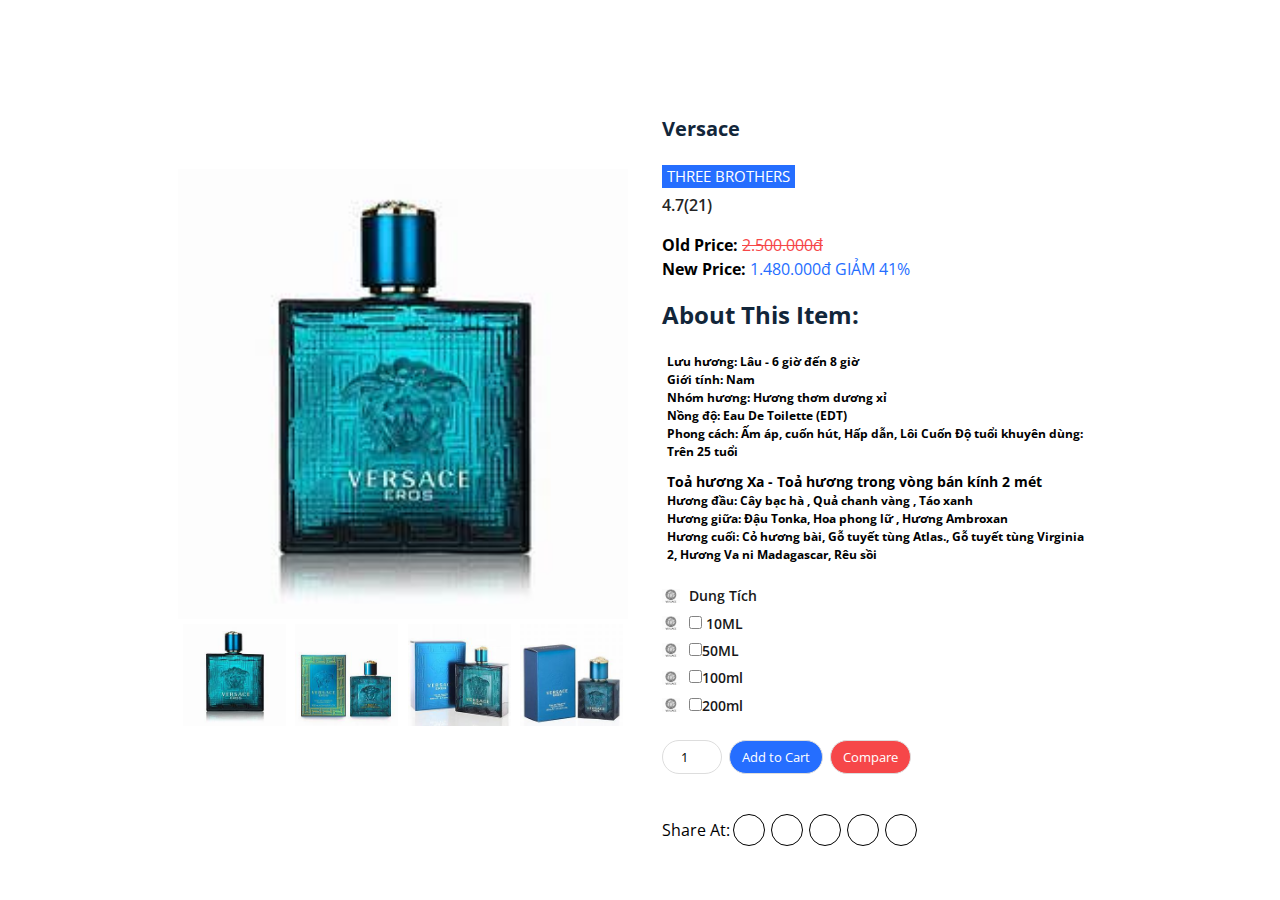
<file: web.html>
<!DOCTYPE html>
<html>
  <head>
    <meta charset="utf-8">
    <meta http-equiv="X-UA-Compatible" content="IE=edge">
    <title>Product Card/Page</title>
    <meta name="viewport" content="width=device-width, initial-scale=1">
    <link rel="stylesheet" href="web.css">
    <link rel="stylesheet" href="https://cdnjs.cloudflare.com/ajax/libs/font-awesome/5.15.1/css/all.min.css" integrity="sha512-+4zCK9k+qNFUR5X+cKL9EIR+ZOhtIloNl9GIKS57V1MyNsYpYcUrUeQc9vNfzsWfV28IaLL3i96P9sdNyeRssA==" crossorigin="anonymous" />
    
</head>
  <body>
    <div class = "card-wrapper">
      <div class = "card">
        <!-- Thẻ Anh -->
        <div class = "product-imgs">
          <div class = "img-display">
            <div class = "img-showcase">
              <img src = "./img/versace-eros-for-men1.jpg" alt = "shoe image">
              <img src = "./img/versace-eros-for-men2.jpg" alt = "shoe image">
              <img src = "./img/versace-eros-for-men3.jpg" alt = "shoe image">
              <img src = "./img/versace-eros-for-men4.jpg" alt = "shoe image">
            </div>
          </div>
          <div class = "img-select">
            <div class = "img-item">
              <a href = "#" data-id = "1">
                <img src = "./img/versace-eros-for-men1.jpg" alt = "shoe image">
              </a>
            </div>
            <div class = "img-item">
              <a href = "#" data-id = "2">
                <img src = "./img/versace-eros-for-men2.jpg" alt = "shoe image">
              </a>
            </div>
            <div class = "img-item">
              <a href = "#" data-id = "3">
                <img src = "./img/versace-eros-for-men3.jpg" alt = "shoe image">
              </a>
            </div>
            <div class = "img-item">
              <a href = "#" data-id = "4">
                <img src = "./img/versace-eros-for-men4.jpg" alt = "shoe image">
              </a>
            </div>
          </div>
        </div>
        <!-- card right -->
        <div class = "product-content">
          <h2 class = "product-title">versace </h2>
          <a href = "#" class = "product-link">THREE BROTHERS</a>
          <div class = "product-rating">
            <i class = "fas fa-star"></i>
            <i class = "fas fa-star"></i>
            <i class = "fas fa-star"></i>
            <i class = "fas fa-star"></i>
            <i class = "fas fa-star-half-alt"></i>
            <span>4.7(21)</span>
          </div>

          <div class = "product-price">
            <p class = "last-price">Old Price: <span>2.500.000đ</span></p>
            <p class = "new-price">New Price: <span>1.480.000đ  GIẢM 41%</span></p>
          </div>

          <div class = "product-detail">
            <h2>about this item: </h2>
            <p><b>Lưu hương: Lâu - 6 giờ đến 8 giờ
              <br>
              Giới tính: Nam
              <br>
              Nhóm hương: Hương thơm dương xỉ
              <br>
              Nồng độ: Eau De Toilette (EDT)
              <br>
              Phong cách: Ấm áp, cuốn hút, Hấp dẫn, Lôi Cuốn
              Độ tuổi khuyên dùng: Trên 25 tuổi</p>

            <p><big>Toả hương Xa - Toả hương trong vòng bán kính 2 mét</big> 
              <br>
              Hương đầu: Cây bạc hà , Quả chanh vàng , Táo xanh
              <br>
              Hương giữa: Đậu Tonka,  Hoa phong lữ , Hương Ambroxan
              <br>
              Hương cuối: Cỏ hương bài, Gỗ tuyết tùng Atlas., Gỗ tuyết tùng Virginia 2, Hương Va ni Madagascar, Rêu sồi</b></p>
            <ul>
              <li>Dung Tích</li>
              <li><input type="checkbox" > 10ML</li>
              <li> <input type="checkbox" >50ML</li>
              <li> <input type="checkbox" >100ml</li>
              <li> <input type="checkbox" >200ml</li>
            </ul>
          </div>

          <div class = "purchase-info">
            <input type = "number" min = "0" value = "1">
            <button type = "button" class = "btn">
              Add to Cart <i class = "fas fa-shopping-cart"></i>
            </button>
            <button type = "button" class = "btn">Compare</button>
          </div>

          <div class = "social-links">
            <p>Share At: </p>
            <a href = "#">
              <i class = "fab fa-facebook-f"></i>
            </a>
            <a href = "#">
              <i class = "fab fa-twitter"></i>
            </a>
            <a href = "#">
              <i class = "fab fa-instagram"></i>
            </a>
            <a href = "#">
              <i class = "fab fa-whatsapp"></i>
            </a>
            <a href = "#">
              <i class = "fab fa-pinterest"></i>
            </a>
          </div>
        </div>
      </div>
    </div>

    <script href="bootstrap.bundle.min.js"></script>
    <script src="script.js"></script>
  </body>
</html>
</file>
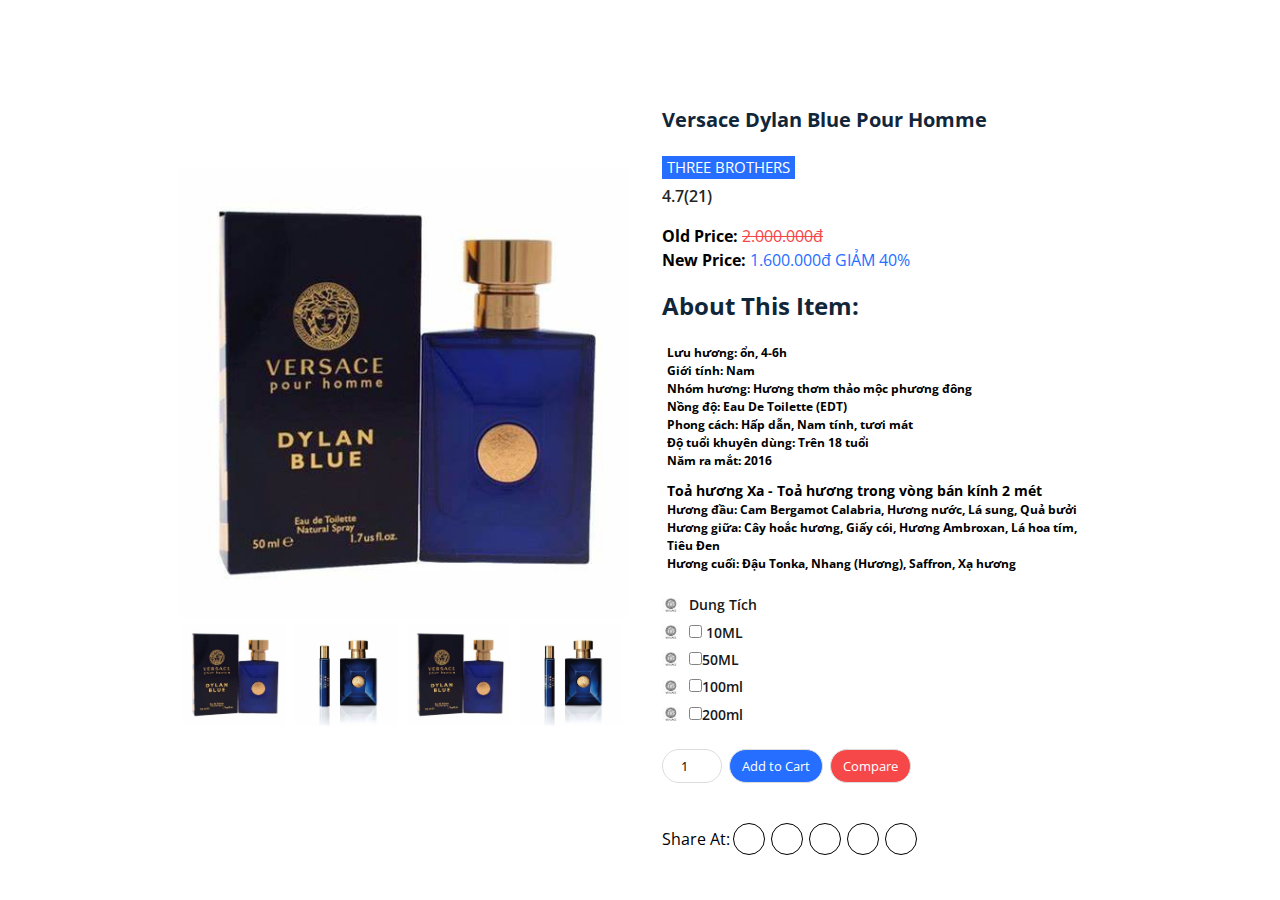
<file: web2.html>
<!DOCTYPE html>
<html>
  <head>
    <meta charset="utf-8">
    <meta http-equiv="X-UA-Compatible" content="IE=edge">
    <title>Product Card/Page</title>
    <meta name="viewport" content="width=device-width, initial-scale=1">
    <link rel="stylesheet" href="web.css">
    <link rel="stylesheet" href="https://cdnjs.cloudflare.com/ajax/libs/font-awesome/5.15.1/css/all.min.css" integrity="sha512-+4zCK9k+qNFUR5X+cKL9EIR+ZOhtIloNl9GIKS57V1MyNsYpYcUrUeQc9vNfzsWfV28IaLL3i96P9sdNyeRssA==" crossorigin="anonymous" />
    
</head>
  <body>
    <div class = "card-wrapper">
      <div class = "card">
        <!-- card left -->
        <div class = "product-imgs">
          <div class = "img-display">
            <div class = "img-showcase">
              <img src = "./img/Versace-Dylan-Blue-Pour-Homme2.jpg" alt = "shoe image">
              <img src = "./img/Versace-Dylan-Blue-Pour-Homme4.jpg" alt = "shoe image">
              <img src = "./img/Versace-Dylan-Blue-Pour-Homme2.jpg" alt = "shoe image">
              <img src = "./img/Versace-Dylan-Blue-Pour-Homme4.jpg" alt = "shoe image">
            </div>
          </div>
          <div class = "img-select">
            <div class = "img-item">
              <a href = "#" data-id = "1">
                <img src = "./img/Versace-Dylan-Blue-Pour-Homme2.jpg" alt = "shoe image">
              </a>
            </div>
            <div class = "img-item">
              <a href = "#" data-id = "2">
                <img src = "./img/Versace-Dylan-Blue-Pour-Homme4.jpg" alt = "shoe image">
              </a>
            </div>
            <div class = "img-item">
              <a href = "#" data-id = "3">
                <img src = "./img/Versace-Dylan-Blue-Pour-Homme2.jpg" alt = "shoe image">
              </a>
            </div>
            <div class = "img-item">
              <a href = "#" data-id = "4">
                <img src = "./img/Versace-Dylan-Blue-Pour-Homme4.jpg" alt = "shoe image">
              </a>
            </div>
          </div>
        </div>
        <!-- card right -->
        <div class = "product-content">
          <h2 class = "product-title">Versace Dylan Blue Pour Homme </h2>
          <a href = "#" class = "product-link">THREE BROTHERS</a>
          <div class = "product-rating">
            <i class = "fas fa-star"></i>
            <i class = "fas fa-star"></i>
            <i class = "fas fa-star"></i>
            <i class = "fas fa-star"></i>
            <i class = "fas fa-star-half-alt"></i>
            <span>4.7(21)</span>
          </div>

          <div class = "product-price">
            <p class = "last-price">Old Price: <span>2.000.000đ</span></p>
            <p class = "new-price">New Price: <span>1.600.000đ  GIẢM 40%</span></p>
          </div>

          <div class = "product-detail">
            <h2>about this item: </h2>
            <p><b>Lưu hương: ổn, 4-6h <br>
                Giới tính: Nam <br>
                Nhóm hương: Hương thơm thảo mộc phương đông <br>
                Nồng độ: Eau De Toilette (EDT) <br>
                Phong cách: Hấp dẫn, Nam tính, tươi mát <br>
                Độ tuổi khuyên dùng: Trên 18 tuổi <br>
                Năm ra mắt: 2016 <br>
                </p>

            <p><big>Toả hương Xa - Toả hương trong vòng bán kính 2 mét</big> 
              <br>
              Hương đầu: Cam Bergamot Calabria, Hương nước, Lá sung, Quả bưởi
              <br>
              Hương giữa: Cây hoắc hương, Giấy cói, Hương Ambroxan, Lá hoa tím, Tiêu Đen
              <br>
              Hương cuối: Đậu Tonka, Nhang (Hương), Saffron, Xạ hương</b></p>
            <ul>
              <li>Dung Tích</li>
              <li><input type="checkbox" > 10ML</li>
              <li> <input type="checkbox" >50ML</li>
              <li> <input type="checkbox" >100ml</li>
              <li> <input type="checkbox" >200ml</li>
            </ul>
          </div>

          <div class = "purchase-info">
            <input type = "number" min = "0" value = "1">
            <button type = "button" class = "btn">
              Add to Cart <i class = "fas fa-shopping-cart"></i>
            </button>
            <button type = "button" class = "btn">Compare</button>
          </div>

          <div class = "social-links">
            <p>Share At: </p>
            <a href = "#">
              <i class = "fab fa-facebook-f"></i>
            </a>
            <a href = "#">
              <i class = "fab fa-twitter"></i>
            </a>
            <a href = "#">
              <i class = "fab fa-instagram"></i>
            </a>
            <a href = "#">
              <i class = "fab fa-whatsapp"></i>
            </a>
            <a href = "#">
              <i class = "fab fa-pinterest"></i>
            </a>
          </div>
        </div>
      </div>
    </div>

    <script href="bootstrap.bundle.min.js"></script>
    <script src="script.js"></script>
  </body>
</html>
</file>
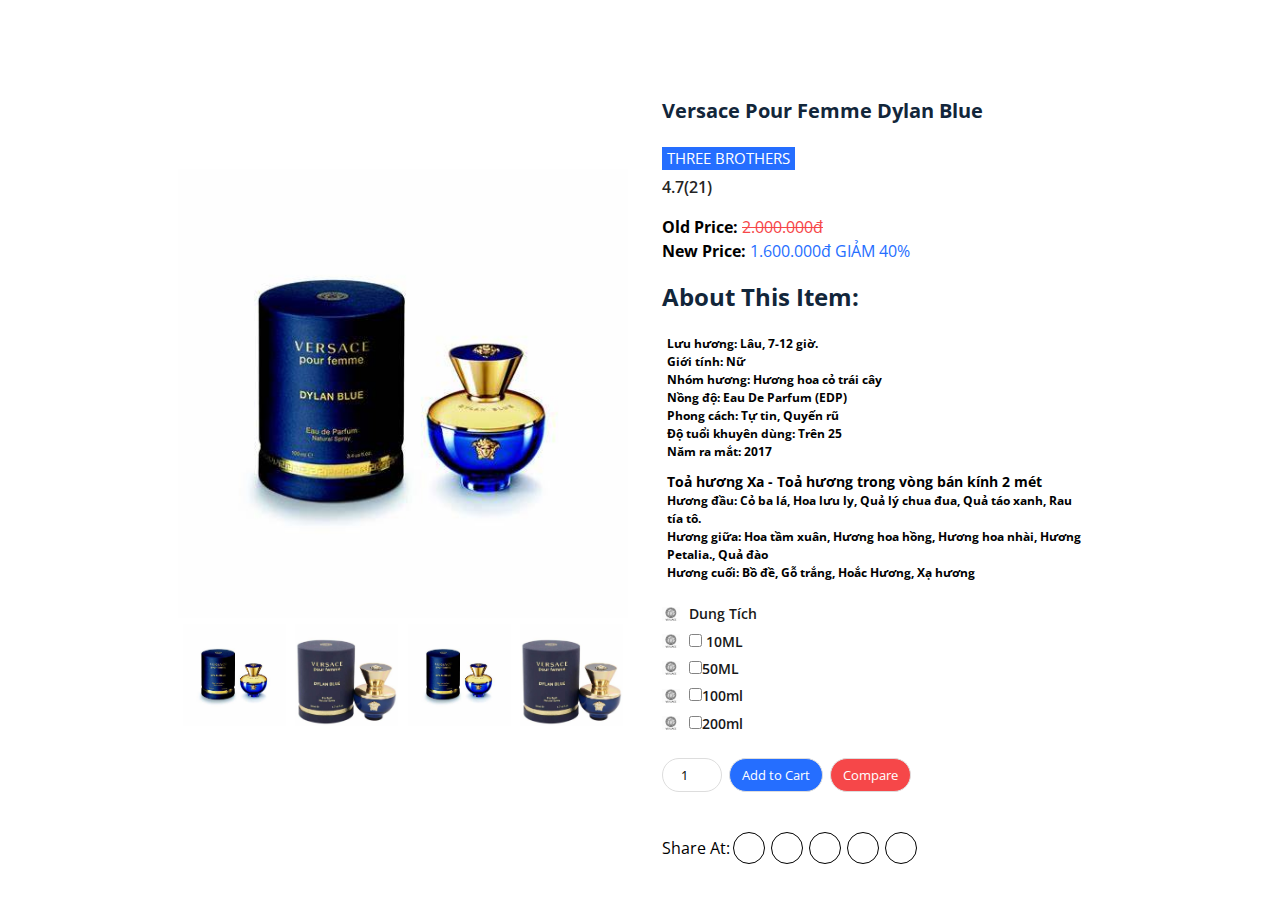
<file: web3.html>
<!DOCTYPE html>
<html>
  <head>
    <meta charset="utf-8">
    <meta http-equiv="X-UA-Compatible" content="IE=edge">
    <title>Product Card/Page</title>
    <meta name="viewport" content="width=device-width, initial-scale=1">
    <link rel="stylesheet" href="web.css">
    <link rel="stylesheet" href="https://cdnjs.cloudflare.com/ajax/libs/font-awesome/5.15.1/css/all.min.css" integrity="sha512-+4zCK9k+qNFUR5X+cKL9EIR+ZOhtIloNl9GIKS57V1MyNsYpYcUrUeQc9vNfzsWfV28IaLL3i96P9sdNyeRssA==" crossorigin="anonymous" />
    
</head>
  <body>
    <div class = "card-wrapper">
      <div class = "card">
        <!-- card left -->
        <div class = "product-imgs">
          <div class = "img-display">
            <div class = "img-showcase">
              <img src = "./img/Versace Pour Femme Dylan Blue women1.jpg" alt = "shoe image">
              <img src = "./img/thVersace Pour Femme Dylan Blue women3.jpg" alt = "shoe image">
              <img src = "./img/Versace Pour Femme Dylan Blue women1.jpg" alt = "shoe image">
              <img src = "./img/thVersace Pour Femme Dylan Blue women3.jpg" alt = "shoe image">
            </div>
          </div>
          <div class = "img-select">
            <div class = "img-item">
              <a href = "#" data-id = "1">
                <img src = "./img/Versace Pour Femme Dylan Blue women1.jpg" alt = "shoe image">
              </a>
            </div>
            <div class = "img-item">
              <a href = "#" data-id = "2">
                <img src = "./img/thVersace Pour Femme Dylan Blue women3.jpg" alt = "shoe image">
              </a>
            </div>
            <div class = "img-item">
              <a href = "#" data-id = "3">
                <img src = "./img/Versace Pour Femme Dylan Blue women1.jpg" alt = "shoe image">
              </a>
            </div>
            <div class = "img-item">
              <a href = "#" data-id = "4">
                <img src = "./img/thVersace Pour Femme Dylan Blue women3.jpg" alt = "shoe image">
              </a>
            </div>
          </div>
        </div>
        <!-- card right -->
        <div class = "product-content">
          <h2 class = "product-title">Versace Pour Femme Dylan Blue </h2>
          <a href = "#" class = "product-link">THREE BROTHERS</a>
          <div class = "product-rating">
            <i class = "fas fa-star"></i>
            <i class = "fas fa-star"></i>
            <i class = "fas fa-star"></i>
            <i class = "fas fa-star"></i>
            <i class = "fas fa-star-half-alt"></i>
            <span>4.7(21)</span>
          </div>

          <div class = "product-price">
            <p class = "last-price">Old Price: <span>2.000.000đ</span></p>
            <p class = "new-price">New Price: <span>1.600.000đ  GIẢM 40%</span></p>
          </div>

          <div class = "product-detail">
            <h2>about this item: </h2>
            <p><b>Lưu hương: Lâu, 7-12 giờ. <br>
                Giới tính: Nữ <br>
                Nhóm hương: Hương hoa cỏ trái cây <br>
                Nồng độ: Eau De Parfum (EDP) <br>
                Phong cách: Tự tin, Quyến rũ <br>
                Độ tuổi khuyên dùng: Trên 25 <br>
                Năm ra mắt: 2017
                </p>

            <p><big>Toả hương Xa - Toả hương trong vòng bán kính 2 mét</big> 
              <br>
              Hương đầu: Cỏ ba lá, Hoa lưu ly, Quả lý chua đua, Quả táo xanh, Rau tía tô.
              <br>
              Hương giữa: Hoa tầm xuân, Hương hoa hồng, Hương hoa nhài, Hương Petalia., Quả đào
              <br>
              Hương cuối: Bồ đề, Gỗ trắng, Hoắc Hương, Xạ hương</b></p>
            <ul>
              <li>Dung Tích</li>
              <li><input type="checkbox" > 10ML</li>
              <li> <input type="checkbox" >50ML</li>
              <li> <input type="checkbox" >100ml</li>
              <li> <input type="checkbox" >200ml</li>
            </ul>
          </div>

          <div class = "purchase-info">
            <input type = "number" min = "0" value = "1">
            <button type = "button" class = "btn">
              Add to Cart <i class = "fas fa-shopping-cart"></i>
            </button>
            <button type = "button" class = "btn">Compare</button>
          </div>

          <div class = "social-links">
            <p>Share At: </p>
            <a href = "#">
              <i class = "fab fa-facebook-f"></i>
            </a>
            <a href = "#">
              <i class = "fab fa-twitter"></i>
            </a>
            <a href = "#">
              <i class = "fab fa-instagram"></i>
            </a>
            <a href = "#">
              <i class = "fab fa-whatsapp"></i>
            </a>
            <a href = "#">
              <i class = "fab fa-pinterest"></i>
            </a>
          </div>
        </div>
      </div>
    </div>

    <script href="bootstrap.bundle.min.js"></script>
    <script src="script.js"></script>
  </body>
</html>
</file>
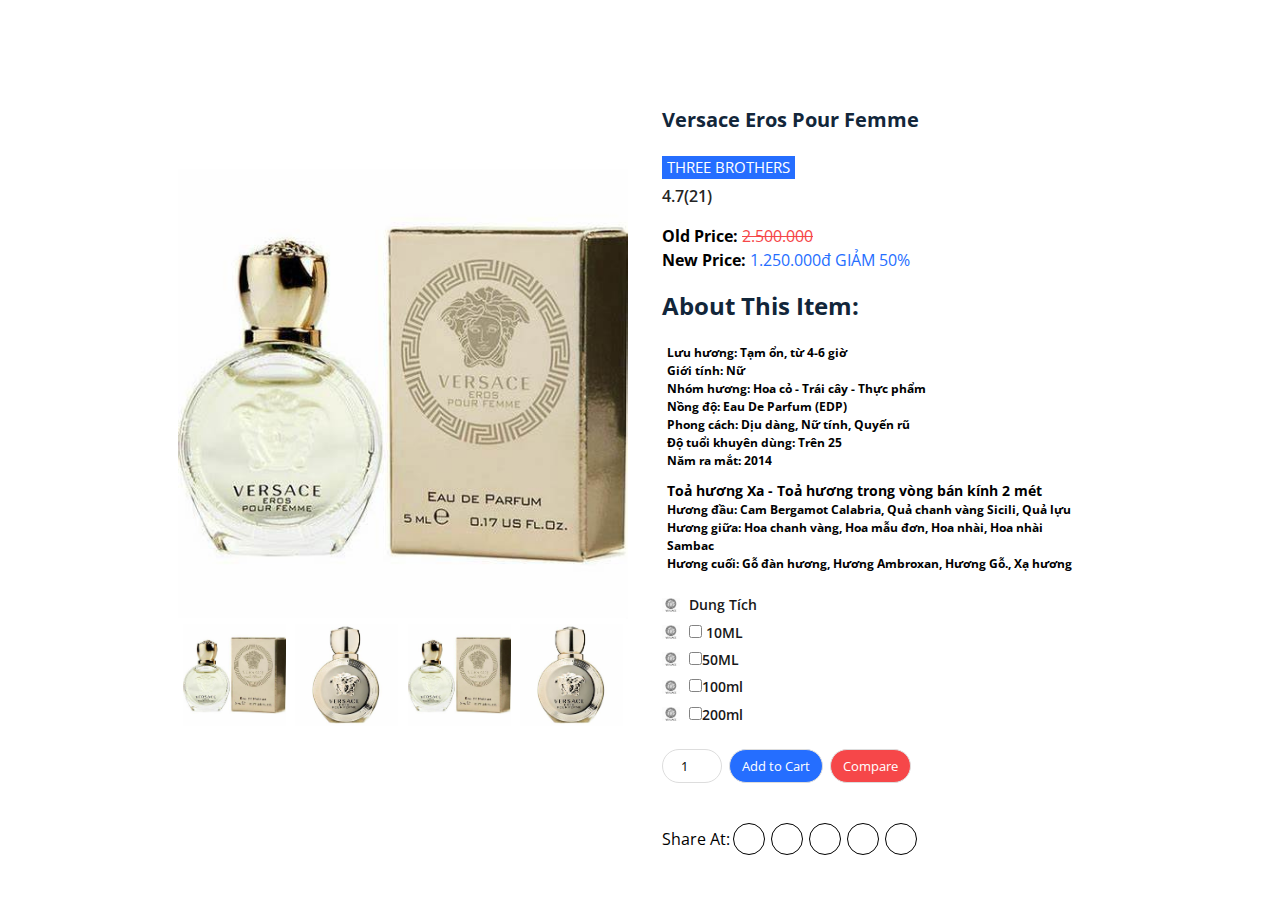
<file: web4.html>
<!DOCTYPE html>
<html>
  <head>
    <meta charset="utf-8">
    <meta http-equiv="X-UA-Compatible" content="IE=edge">
    <title>Product Card/Page</title>
    <meta name="viewport" content="width=device-width, initial-scale=1">
    <link rel="stylesheet" href="web.css">
    <link rel="stylesheet" href="https://cdnjs.cloudflare.com/ajax/libs/font-awesome/5.15.1/css/all.min.css" integrity="sha512-+4zCK9k+qNFUR5X+cKL9EIR+ZOhtIloNl9GIKS57V1MyNsYpYcUrUeQc9vNfzsWfV28IaLL3i96P9sdNyeRssA==" crossorigin="anonymous" />
    
</head>
  <body>
    <div class = "card-wrapper">
      <div class = "card">
        <!-- card left -->
        <div class = "product-imgs">
          <div class = "img-display">
            <div class = "img-showcase">
              <img src = "./img/Versace Eros Pour Femme01.jpg" alt = "shoe image">
              <img src = "./img/Versace Eros Pour Femme02.jpg" alt = "shoe image">
              <img src = "./img/Versace Eros Pour Femme01.jpg" alt = "shoe image">
              <img src = "./img/Versace Eros Pour Femme02.jpg" alt = "shoe image">
            </div>
          </div>
          <div class = "img-select">
            <div class = "img-item">
              <a href = "#" data-id = "1">
                <img src = "./img/Versace Eros Pour Femme01.jpg" alt = "shoe image">
              </a>
            </div>
            <div class = "img-item">
              <a href = "#" data-id = "2">
                <img src = "./img/Versace Eros Pour Femme02.jpg" alt = "shoe image">
              </a>
            </div>
            <div class = "img-item">
              <a href = "#" data-id = "3">
                <img src = "./img/Versace Eros Pour Femme01.jpg" alt = "shoe image">
              </a>
            </div>
            <div class = "img-item">
              <a href = "#" data-id = "4">
                <img src = "./img/Versace Eros Pour Femme02.jpg" alt = "shoe image">
              </a>
            </div>
          </div>
        </div>
        <!-- card right -->
        <div class = "product-content">
          <h2 class = "product-title">Versace Eros Pour Femme </h2>
          <a href = "#" class = "product-link">THREE BROTHERS</a>
          <div class = "product-rating">
            <i class = "fas fa-star"></i>
            <i class = "fas fa-star"></i>
            <i class = "fas fa-star"></i>
            <i class = "fas fa-star"></i>
            <i class = "fas fa-star-half-alt"></i>
            <span>4.7(21)</span>
          </div>

          <div class = "product-price">
            <p class = "last-price">Old Price: <span>2.500.000</span></p>
            <p class = "new-price">New Price: <span>1.250.000đ  GIẢM 50%</span></p>
          </div>

          <div class = "product-detail">
            <h2>about this item: </h2>
            <p><b>Lưu hương: Tạm ổn, từ 4-6 giờ <br>
                Giới tính: Nữ <br>
                Nhóm hương: Hoa cỏ - Trái cây - Thực phẩm <br>
                Nồng độ: Eau De Parfum (EDP) <br>
                Phong cách: Dịu dàng, Nữ tính, Quyến rũ <br>
                Độ tuổi khuyên dùng: Trên 25 <br>
                Năm ra mắt: 2014
                </p>


            <p><big>Toả hương Xa - Toả hương trong vòng bán kính 2 mét</big> 
              <br>
              Hương đầu: Cam Bergamot Calabria, Quả chanh vàng Sicili, Quả lựu
              <br>
              Hương giữa: Hoa chanh vàng, Hoa mẫu đơn, Hoa nhài, Hoa nhài Sambac
              <br>
              Hương cuối: Gỗ đàn hương, Hương Ambroxan, Hương Gỗ., Xạ hương</b></p>
            <ul>
              <li>Dung Tích</li>
              <li><input type="checkbox" > 10ML</li>
              <li> <input type="checkbox" >50ML</li>
              <li> <input type="checkbox" >100ml</li>
              <li> <input type="checkbox" >200ml</li>
            </ul>
          </div>

          <div class = "purchase-info">
            <input type = "number" min = "0" value = "1">
            <button type = "button" class = "btn">
              Add to Cart <i class = "fas fa-shopping-cart"></i>
            </button>
            <button type = "button" class = "btn">Compare</button>
          </div>

          <div class = "social-links">
            <p>Share At: </p>
            <a href = "#">
              <i class = "fab fa-facebook-f"></i>
            </a>
            <a href = "#">
              <i class = "fab fa-twitter"></i>
            </a>
            <a href = "#">
              <i class = "fab fa-instagram"></i>
            </a>
            <a href = "#">
              <i class = "fab fa-whatsapp"></i>
            </a>
            <a href = "#">
              <i class = "fab fa-pinterest"></i>
            </a>
          </div>
        </div>
      </div>
    </div>

    <script href="bootstrap.bundle.min.js"></script>
    <script src="script.js"></script>
  </body>
</html>
</file>
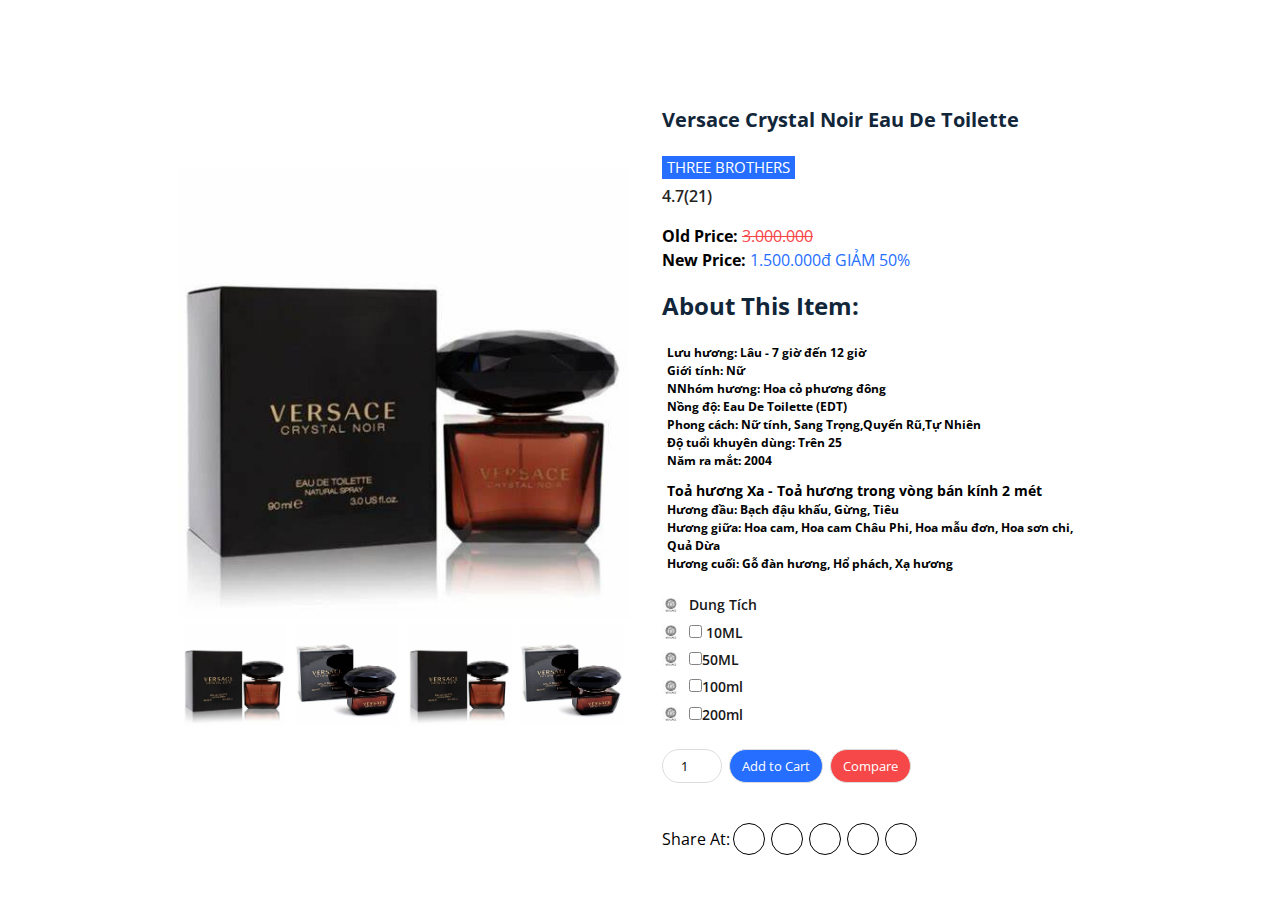
<file: web6.html>
<!DOCTYPE html>
<html>
  <head>
    <meta charset="utf-8">
    <meta http-equiv="X-UA-Compatible" content="IE=edge">
    <title>Product Card/Page</title>
    <meta name="viewport" content="width=device-width, initial-scale=1">
    <link rel="stylesheet" href="web.css">
    <link rel="stylesheet" href="https://cdnjs.cloudflare.com/ajax/libs/font-awesome/5.15.1/css/all.min.css" integrity="sha512-+4zCK9k+qNFUR5X+cKL9EIR+ZOhtIloNl9GIKS57V1MyNsYpYcUrUeQc9vNfzsWfV28IaLL3i96P9sdNyeRssA==" crossorigin="anonymous" />
    
</head>
  <body>
    <div class = "card-wrapper">
      <div class = "card">
        <!-- card left -->
        <div class = "product-imgs">
          <div class = "img-display">
            <div class = "img-showcase">
              <img src = "./img/Versace Crystal Noir Eau De Toilette001.jpg"alt = "shoe image">
              <img src = "./img/Versace Crystal Noir Eau De Toilette002.jpg" alt = "shoe image">
              <img src = "./img/Versace Crystal Noir Eau De Toilette001.jpg" alt = "shoe image">
              <img src = "./img/Versace Crystal Noir Eau De Toilette002.jpg" alt = "shoe image">
            </div>
          </div>
          <div class = "img-select">
            <div class = "img-item">
              <a href = "#" data-id = "1">
                <img src = "./img/Versace Crystal Noir Eau De Toilette001.jpg" alt = "shoe image">
              </a>
            </div>
            <div class = "img-item">
              <a href = "#" data-id = "2">
                <img src = "./img/Versace Crystal Noir Eau De Toilette002.jpg" alt = "shoe image">
              </a>
            </div>
            <div class = "img-item">
              <a href = "#" data-id = "3">
                <img src = "./img/Versace Crystal Noir Eau De Toilette001.jpg" alt = "shoe image">
              </a>
            </div>
            <div class = "img-item">
              <a href = "#" data-id = "4">
                <img src = "./img/Versace Crystal Noir Eau De Toilette002.jpg" alt = "shoe image">
              </a>
            </div>
          </div>
        </div>
        <!-- card right -->
        <div class = "product-content">
          <h2 class = "product-title">versace crystal noir eau de toilette </h2>
          <a href = "#" class = "product-link">THREE BROTHERS</a>
          <div class = "product-rating">
            <i class = "fas fa-star"></i>
            <i class = "fas fa-star"></i>
            <i class = "fas fa-star"></i>
            <i class = "fas fa-star"></i>
            <i class = "fas fa-star-half-alt"></i>
            <span>4.7(21)</span>
          </div>

          <div class = "product-price">
            <p class = "last-price">Old Price: <span>3.000.000</span></p>
            <p class = "new-price">New Price: <span>1.500.000đ  GIẢM 50%</span></p>
          </div>

          <div class = "product-detail">
            <h2>about this item: </h2>
            <p><b>Lưu hương: Lâu - 7 giờ đến 12 giờ <br>
                Giới tính: Nữ <br>
                NNhóm hương: Hoa cỏ phương đông <br>
                Nồng độ: Eau De Toilette (EDT)<br>
                Phong cách: Nữ tính, Sang Trọng,Quyến Rũ,Tự Nhiên <br>
                Độ tuổi khuyên dùng: Trên 25 <br>
                Năm ra mắt: 2004
                </p>


            <p><big>Toả hương Xa - Toả hương trong vòng bán kính 2 mét</big> 
              <br>
              Hương đầu: Bạch đậu khấu, Gừng, Tiêu
              <br>
              Hương giữa: Hoa cam, Hoa cam Châu Phi, Hoa mẫu đơn, Hoa sơn chi, Quả Dừa
              <br>
              Hương cuối: Gỗ đàn hương, Hổ phách, Xạ hương</b></p>
            <ul>
              <li>Dung Tích</li>
              <li><input type="checkbox" > 10ML</li>
              <li> <input type="checkbox" >50ML</li>
              <li> <input type="checkbox" >100ml</li>
              <li> <input type="checkbox" >200ml</li>
            </ul>
          </div>

          <div class = "purchase-info">
            <input type = "number" min = "0" value = "1">
            <button type = "button" class = "btn">
              Add to Cart <i class = "fas fa-shopping-cart"></i>
            </button>
            <button type = "button" class = "btn">Compare</button>
          </div>

          <div class = "social-links">
            <p>Share At: </p>
            <a href = "#">
              <i class = "fab fa-facebook-f"></i>
            </a>
            <a href = "#">
              <i class = "fab fa-twitter"></i>
            </a>
            <a href = "#">
              <i class = "fab fa-instagram"></i>
            </a>
            <a href = "#">
              <i class = "fab fa-whatsapp"></i>
            </a>
            <a href = "#">
              <i class = "fab fa-pinterest"></i>
            </a>
          </div>
        </div>
      </div>
    </div>

    <script href="bootstrap.bundle.min.js"></script>
    <script src="script.js"></script>
  </body>
</html>
</file>
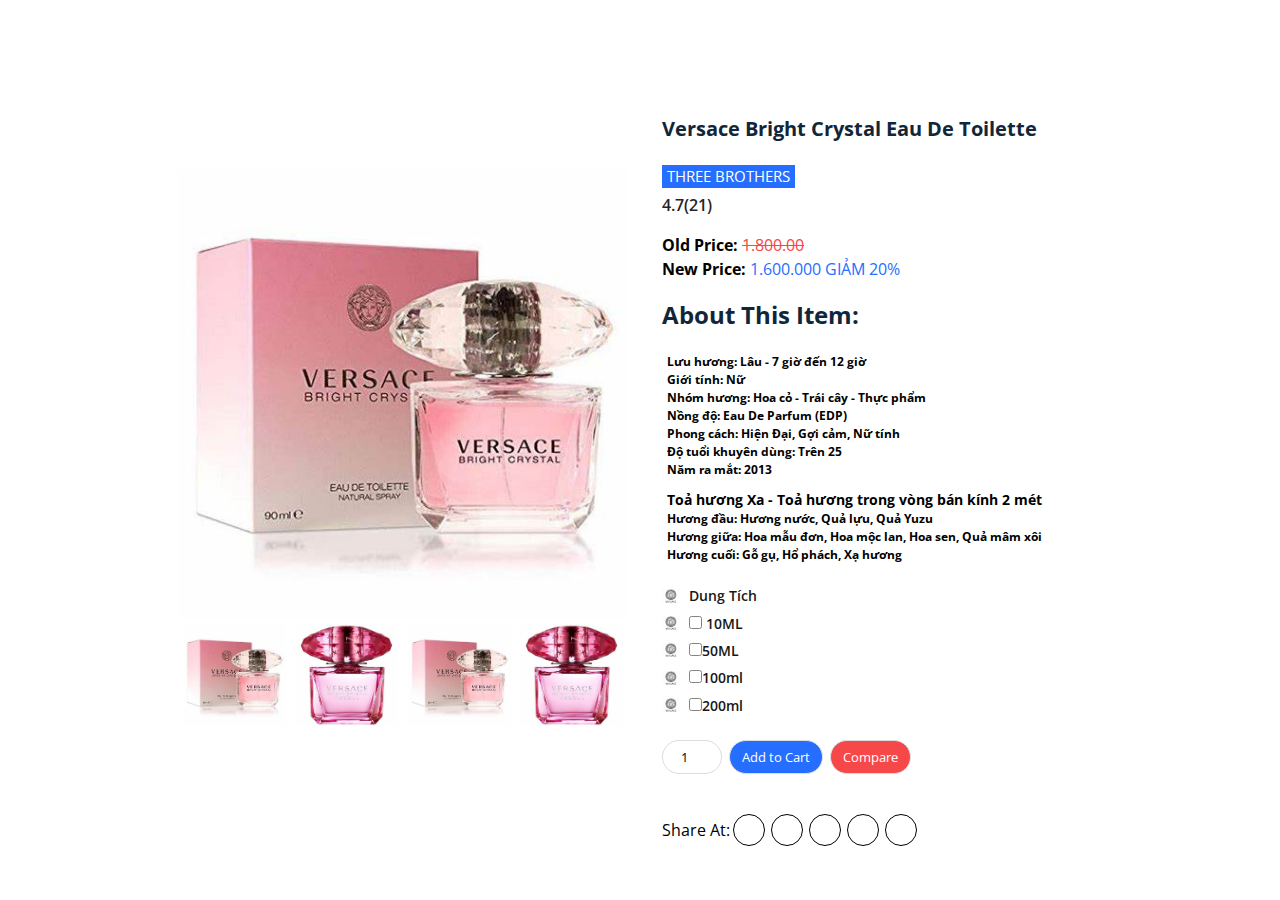
<file: web7.html>
<!DOCTYPE html>
<html>
  <head>
    <meta charset="utf-8">
    <meta http-equiv="X-UA-Compatible" content="IE=edge">
    <title>Product Card/Page</title>
    <meta name="viewport" content="width=device-width, initial-scale=1">
    <link rel="stylesheet" href="web.css">
    <link rel="stylesheet" href="https://cdnjs.cloudflare.com/ajax/libs/font-awesome/5.15.1/css/all.min.css" integrity="sha512-+4zCK9k+qNFUR5X+cKL9EIR+ZOhtIloNl9GIKS57V1MyNsYpYcUrUeQc9vNfzsWfV28IaLL3i96P9sdNyeRssA==" crossorigin="anonymous" />
    
</head>
  <body>
    <div class = "card-wrapper">
      <div class = "card">
        <!-- card left -->
        <div class = "product-imgs">
          <div class = "img-display">
            <div class = "img-showcase">
              <img src = "./img/Versace Bright Crystal Eau De Toilette0001.jpg"alt = "shoe image">
              <img src = "./img/Versace Bright Crystal Eau De Toilette0002.jpg" alt = "shoe image">
              <img src = "./img/Versace Bright Crystal Eau De Toilette0001.jpg" alt = "shoe image">
              <img src = "./img/Versace Bright Crystal Eau De Toilette0001.jpg" alt = "shoe image">
            </div>
          </div>
          <div class = "img-select">
            <div class = "img-item">
              <a href = "#" data-id = "1">
                <img src = "./img/Versace Bright Crystal Eau De Toilette0001.jpg" alt = "shoe image">
              </a>
            </div>
            <div class = "img-item">
              <a href = "#" data-id = "2">
                <img src = "./img/Versace Bright Crystal Eau De Toilette0002.jpg" alt = "shoe image">
              </a>
            </div>
            <div class = "img-item">
              <a href = "#" data-id = "3">
                <img src = "./img/Versace Bright Crystal Eau De Toilette0001.jpg" alt = "shoe image">
              </a>
            </div>
            <div class = "img-item">
              <a href = "#" data-id = "4">
                <img src = "./img/Versace Bright Crystal Eau De Toilette0002.jpg" alt = "shoe image">
              </a>
            </div>
          </div>
        </div>
        <!-- card right -->
        <div class = "product-content">
          <h2 class = "product-title">versace bright crystal eau de toilette </h2>
          <a href = "#" class = "product-link">THREE BROTHERS</a>
          <div class = "product-rating">
            <i class = "fas fa-star"></i>
            <i class = "fas fa-star"></i>
            <i class = "fas fa-star"></i>
            <i class = "fas fa-star"></i>
            <i class = "fas fa-star-half-alt"></i>
            <span>4.7(21)</span>
          </div>

          <div class = "product-price">
            <p class = "last-price">Old Price: <span>1.800.00</span></p>
            <p class = "new-price">New Price: <span>1.600.000 GIẢM 20%</span></p>
          </div>

          <div class = "product-detail">
            <h2>about this item: </h2>
            <p><b>Lưu hương: Lâu - 7 giờ đến 12 giờ <br>
                Giới tính: Nữ <br>
                Nhóm hương: Hoa cỏ - Trái cây - Thực phẩm<br>
                Nồng độ: Eau De Parfum (EDP)<br>
                Phong cách: Hiện Đại, Gợi cảm, Nữ tính <br>
                Độ tuổi khuyên dùng: Trên 25 <br>
                Năm ra mắt: 2013
                </p>


            <p><big>Toả hương Xa - Toả hương trong vòng bán kính 2 mét</big> 
              <br>
              Hương đầu: Hương nước, Quả lựu, Quả Yuzu
              <br>
              Hương giữa: Hoa mẫu đơn, Hoa mộc lan, Hoa sen, Quả mâm xôi
              <br>
              Hương cuối: Gỗ gụ, Hổ phách, Xạ hương</b></p>
            <ul>
              <li>Dung Tích</li>
              <li><input type="checkbox" > 10ML</li>
              <li> <input type="checkbox" >50ML</li>
              <li> <input type="checkbox" >100ml</li>
              <li> <input type="checkbox" >200ml</li>
            </ul>
          </div>

          <div class = "purchase-info">
            <input type = "number" min = "0" value = "1">
            <button type = "button" class = "btn">
              Add to Cart <i class = "fas fa-shopping-cart"></i>
            </button>
            <button type = "button" class = "btn">Compare</button>
          </div>

          <div class = "social-links">
            <p>Share At: </p>
            <a href = "#">
              <i class = "fab fa-facebook-f"></i>
            </a>
            <a href = "#">
              <i class = "fab fa-twitter"></i>
            </a>
            <a href = "#">
              <i class = "fab fa-instagram"></i>
            </a>
            <a href = "#">
              <i class = "fab fa-whatsapp"></i>
            </a>
            <a href = "#">
              <i class = "fab fa-pinterest"></i>
            </a>
          </div>
        </div>
      </div>
    </div>

    <script href="bootstrap.bundle.min.js"></script>
    <script src="script.js"></script>
  </body>
</html>
</file>
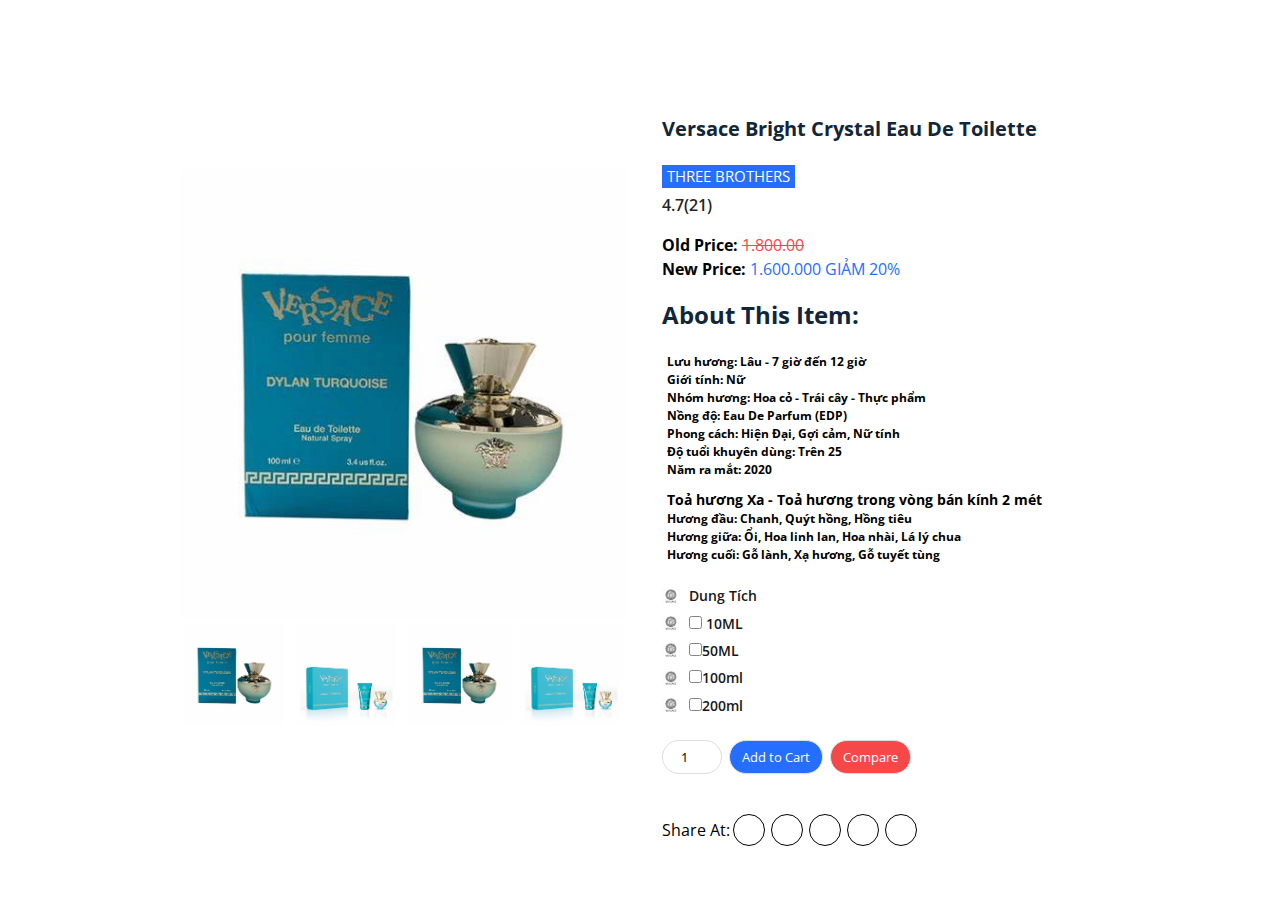
<file: web8.html>
<!DOCTYPE html>
<html>
  <head>
    <meta charset="utf-8">
    <meta http-equiv="X-UA-Compatible" content="IE=edge">
    <title>Product Card/Page</title>
    <meta name="viewport" content="width=device-width, initial-scale=1">
    <link rel="stylesheet" href="web.css">
    <link rel="stylesheet" href="https://cdnjs.cloudflare.com/ajax/libs/font-awesome/5.15.1/css/all.min.css" integrity="sha512-+4zCK9k+qNFUR5X+cKL9EIR+ZOhtIloNl9GIKS57V1MyNsYpYcUrUeQc9vNfzsWfV28IaLL3i96P9sdNyeRssA==" crossorigin="anonymous" />
    
</head>
  <body>
    <div class = "card-wrapper">
      <div class = "card">
        <!-- card left -->
        <div class = "product-imgs">
          <div class = "img-display">
            <div class = "img-showcase">
              <img src = "./img/versace Dylan Turquoise Eau De Toilett1111.jpg"alt = "shoe image">
              <img src = "./img/versace Dylan Turquoise Eau De Toilett2222.jpg" alt = "shoe image">
              <img src = "./img/versace Dylan Turquoise Eau De Toilett1111.jpg" alt = "shoe image">
              <img src = "./img/versace Dylan Turquoise Eau De Toilett2222.jpg" alt = "shoe image">
            </div>
          </div>
          <div class = "img-select">
            <div class = "img-item">
              <a href = "#" data-id = "1">
                <img src = "./img/versace Dylan Turquoise Eau De Toilett1111.jpg" alt = "shoe image">
              </a>
            </div>
            <div class = "img-item">
              <a href = "#" data-id = "2">
                <img src = "./img/versace Dylan Turquoise Eau De Toilett2222.jpg" alt = "shoe image">
              </a>
            </div>
            <div class = "img-item">
              <a href = "#" data-id = "3">
                <img src = "./img/versace Dylan Turquoise Eau De Toilett1111.jpg" alt = "shoe image">
              </a>
            </div>
            <div class = "img-item">
              <a href = "#" data-id = "4">
                <img src = "./img/versace Dylan Turquoise Eau De Toilett2222.jpg" alt = "shoe image">
              </a>
            </div>
          </div>
        </div>
        <!-- card right -->
        <div class = "product-content">
          <h2 class = "product-title">versace bright crystal eau de toilette </h2>
          <a href = "#" class = "product-link">THREE BROTHERS</a>
          <div class = "product-rating">
            <i class = "fas fa-star"></i>
            <i class = "fas fa-star"></i>
            <i class = "fas fa-star"></i>
            <i class = "fas fa-star"></i>
            <i class = "fas fa-star-half-alt"></i>
            <span>4.7(21)</span>
          </div>

          <div class = "product-price">
            <p class = "last-price">Old Price: <span>1.800.00</span></p>
            <p class = "new-price">New Price: <span>1.600.000 GIẢM 20%</span></p>
          </div>

          <div class = "product-detail">
            <h2>about this item: </h2>
            <p><b>Lưu hương: Lâu - 7 giờ đến 12 giờ <br>
                Giới tính: Nữ <br>
                Nhóm hương: Hoa cỏ - Trái cây - Thực phẩm<br>
                Nồng độ: Eau De Parfum (EDP)<br>
                Phong cách: Hiện Đại, Gợi cảm, Nữ tính <br>
                Độ tuổi khuyên dùng: Trên 25 <br>
                Năm ra mắt: 2020
                </p>


            <p><big>Toả hương Xa - Toả hương trong vòng bán kính 2 mét</big> 
              <br>
              Hương đầu: Chanh, Quýt hồng, Hồng tiêu
              <br>
              Hương giữa: Ổi, Hoa linh lan, Hoa nhài, Lá lý chua
              <br>
              Hương cuối: Gỗ lành, Xạ hương, Gỗ tuyết tùng</b></p>
            <ul>
              <li>Dung Tích</li>
              <li><input type="checkbox" > 10ML</li>
              <li> <input type="checkbox" >50ML</li>
              <li> <input type="checkbox" >100ml</li>
              <li> <input type="checkbox" >200ml</li>
            </ul>
          </div>

          <div class = "purchase-info">
            <input type = "number" min = "0" value = "1">
            <button type = "button" class = "btn">
              Add to Cart <i class = "fas fa-shopping-cart"></i>
            </button>
            <button type = "button" class = "btn">Compare</button>
          </div>

          <div class = "social-links">
            <p>Share At: </p>
            <a href = "#">
              <i class = "fab fa-facebook-f"></i>
            </a>
            <a href = "#">
              <i class = "fab fa-twitter"></i>
            </a>
            <a href = "#">
              <i class = "fab fa-instagram"></i>
            </a>
            <a href = "#">
              <i class = "fab fa-whatsapp"></i>
            </a>
            <a href = "#">
              <i class = "fab fa-pinterest"></i>
            </a>
          </div>
        </div>
      </div>
    </div>

    <script href="bootstrap.bundle.min.js"></script>
    <script src="script.js"></script>
  </body>
</html>
</file>
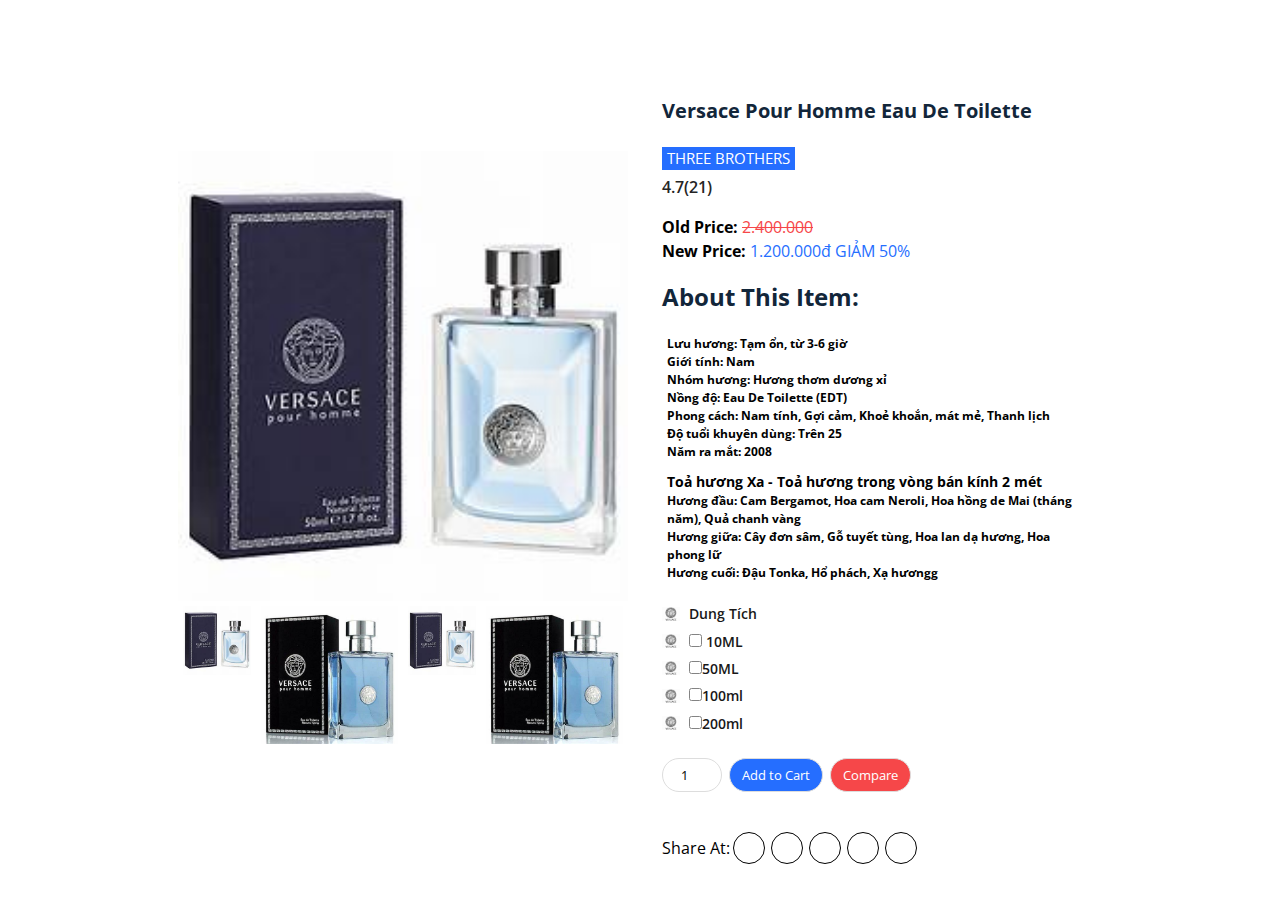
<file: wed5.html>
<!DOCTYPE html>
<html>
  <head>
    <meta charset="utf-8">
    <meta http-equiv="X-UA-Compatible" content="IE=edge">
    <title>Product Card/Page</title>
    <meta name="viewport" content="width=device-width, initial-scale=1">
    <link rel="stylesheet" href="web.css">
    <link rel="stylesheet" href="https://cdnjs.cloudflare.com/ajax/libs/font-awesome/5.15.1/css/all.min.css" integrity="sha512-+4zCK9k+qNFUR5X+cKL9EIR+ZOhtIloNl9GIKS57V1MyNsYpYcUrUeQc9vNfzsWfV28IaLL3i96P9sdNyeRssA==" crossorigin="anonymous" />
    
</head>
  <body>
    <div class = "card-wrapper">
      <div class = "card">
        <!-- card left -->
        <div class = "product-imgs">
          <div class = "img-display">
            <div class = "img-showcase">
              <img src = "./img/Versace Pour Homme Eau De Toilette1.jpg" alt = "shoe image">
              <img src = "./img/Versace Pour Homme Eau De Toilette2.jpg" alt = "shoe image">
              <img src = "./img/Versace Pour Homme Eau De Toilette1.jpg" alt = "shoe image">
              <img src = "./img/Versace Pour Homme Eau De Toilette2.jpg" alt = "shoe image">
            </div>
          </div>
          <div class = "img-select">
            <div class = "img-item">
              <a href = "#" data-id = "1">
                <img src = "./img/Versace Pour Homme Eau De Toilette1.jpg" alt = "shoe image">
              </a>
            </div>
            <div class = "img-item">
              <a href = "#" data-id = "2">
                <img src = "./img/Versace Pour Homme Eau De Toilette2.jpg" alt = "shoe image">
              </a>
            </div>
            <div class = "img-item">
              <a href = "#" data-id = "3">
                <img src = "./img/Versace Pour Homme Eau De Toilette1.jpg" alt = "shoe image">
              </a>
            </div>
            <div class = "img-item">
              <a href = "#" data-id = "4">
                <img src = "./img/Versace Pour Homme Eau De Toilette2.jpg" alt = "shoe image">
              </a>
            </div>
          </div>
        </div>
        <!-- card right -->
        <div class = "product-content">
          <h2 class = "product-title">Versace Pour Homme Eau De Toilette </h2>
          <a href = "#" class = "product-link">THREE BROTHERS</a>
          <div class = "product-rating">
            <i class = "fas fa-star"></i>
            <i class = "fas fa-star"></i>
            <i class = "fas fa-star"></i>
            <i class = "fas fa-star"></i>
            <i class = "fas fa-star-half-alt"></i>
            <span>4.7(21)</span>
          </div>

          <div class = "product-price">
            <p class = "last-price">Old Price: <span>2.400.000</span></p>
            <p class = "new-price">New Price: <span>1.200.000đ  GIẢM 50%</span></p>
          </div>

          <div class = "product-detail">
            <h2>about this item: </h2>
            <p><b>Lưu hương: Tạm ổn, từ 3-6 giờ <br>
                Giới tính: Nam <br>
                Nhóm hương: Hương thơm dương xỉ <br>
                Nồng độ: Eau De Toilette (EDT) <br>
                Phong cách: Nam tính, Gợi cảm, Khoẻ khoắn, mát mẻ, Thanh lịch <br>
                Độ tuổi khuyên dùng: Trên 25 <br>
                Năm ra mắt: 2008
                </p>


            <p><big>Toả hương Xa - Toả hương trong vòng bán kính 2 mét</big> 
              <br>
              Hương đầu: Cam Bergamot, Hoa cam Neroli, Hoa hồng de Mai (tháng năm), Quả chanh vàng
              <br>
              Hương giữa: Cây đơn sâm, Gỗ tuyết tùng, Hoa lan dạ hương, Hoa phong lữ
              <br>
              Hương cuối: Đậu Tonka, Hổ phách, Xạ hươngg</b></p>
            <ul>
              <li>Dung Tích</li>
              <li><input type="checkbox" > 10ML</li>
              <li> <input type="checkbox" >50ML</li>
              <li> <input type="checkbox" >100ml</li>
              <li> <input type="checkbox" >200ml</li>
            </ul>
          </div>

          <div class = "purchase-info">
            <input type = "number" min = "0" value = "1">
            <button type = "button" class = "btn">
              Add to Cart <i class = "fas fa-shopping-cart"></i>
            </button>
            <button type = "button" class = "btn">Compare</button>
          </div>

          <div class = "social-links">
            <p>Share At: </p>
            <a href = "#">
              <i class = "fab fa-facebook-f"></i>
            </a>
            <a href = "#">
              <i class = "fab fa-twitter"></i>
            </a>
            <a href = "#">
              <i class = "fab fa-instagram"></i>
            </a>
            <a href = "#">
              <i class = "fab fa-whatsapp"></i>
            </a>
            <a href = "#">
              <i class = "fab fa-pinterest"></i>
            </a>
          </div>
        </div>
      </div>
    </div>

    <script href="bootstrap.bundle.min.js"></script>
    <script src="script.js"></script>
  </body>
</html>
</file>
<file: web.css>
@import url('https://fonts.googleapis.com/css2?family=Open+Sans:wght@300;400;600;700;800&display=swap');

*{
    box-sizing: border-box;
    padding: 0;
    margin: 0;
    font-family: 'Open Sans', sans-serif;
}
body{
    line-height: 1.5;
}
/* thẻ ảnh */
.card-wrapper{
    max-width: 1100px;
    margin: 0 auto;
}
img{
    width: 100%;
    display: block;
}
.img-display{
    overflow: hidden;
}
.img-showcase{
    display: flex;
    width: 100%;
    transition: all 0.5s ease;
    
}
.img-showcase img{
    min-width: 100%;
}
.img-select{
    display: flex;
}
.img-item{
    margin: 0.3rem;
}

.img-item:hover{
    opacity: 0.8;
}
/* Nội Dung */
.product-content{
    padding: 10px 10px;
}
.product-title{
    font-size:20px;
    text-transform: capitalize;
    font-weight: 700;
    position: relative;
    color: #12263a;
    margin: 20px 0;
}

.product-link{
    text-decoration: none;
    text-transform: uppercase;
    font-weight: 400;
    font-size: 15px;
    display: inline-block;
    margin-bottom: 5px;
    background: #256eff;
    color: #fff;
    padding: 0 5px;
    transition: all 0.5s ease;
}
.product-link:hover{
    opacity: 0.9;
}
.product-rating{
    color: #ffc107;
}
.product-rating span{
    font-weight: 600;
    color: #252525;
}
.product-price{
    margin: 1rem 0;
    font-size: 1rem;
    font-weight: 700;
}
.product-price span{
    font-weight: 400;
}
.last-price span{
    color: #f64749;
    text-decoration: line-through;
}
.new-price span{
    color: #256eff;
}
.product-detail h2{
    text-transform: capitalize;
    color: #12263a;
    padding-bottom: 15px;
}
.product-detail p{
    font-size: 12px;
    padding: 5px;
    opacity: 12.8px;
}
.product-detail ul{
    margin: 16px 0;
    font-size: 14px;
}
.product-detail ul li{
    margin: 0;
    list-style: none;
    background: url(./img/logo.jpg) left center no-repeat;
    background-size: 18px;
    padding-left: 27px;
    margin: 6.4px 0;
    font-weight: 600;
    opacity: 0.9;
}
.product-detail ul li span{
    font-weight: 400;
}
.purchase-info{
    margin: 24px 0;
}
.purchase-info input,
.purchase-info .btn{
    border: 1.5px solid #ddd;
    border-radius: 25px;
    text-align: center;
    padding: 7px 12px;
    outline: 0;
    margin-right: 3px;
    margin-bottom: 16px;
}
.purchase-info input{
    width: 60px;
}
.purchase-info .btn{
    cursor: pointer;
    color: #fff;
}
.purchase-info .btn:first-of-type{
    background: #256eff;
}
.purchase-info .btn:last-of-type{
    background: #f64749;
}
.purchase-info .btn:hover{
    opacity: 0.9;
}
.social-links{
    display: flex;
    align-items: center;
}
.social-links a{
    display: flex;
    align-items: center;
    justify-content: center;
    width: 32px;
    height: 32px;
    color: #000;
    border: 1px solid #000;
    margin: 0 3px;
    border-radius: 50%;
    text-decoration: none;
    font-size: 12px;
    transition: all 0.5s ease;
}
.social-links a:hover{
    background: #000;
    border-color: transparent;
    color: #fff;
}

@media screen and (min-width: 992px){
    .card{
        display: grid;
        grid-template-columns: repeat(2, 450px);
        grid-gap: 24px;
    }
    .card-wrapper{
        height: 100vh;
        display: flex;
        justify-content: center;
        align-items: center;
    }
    .product-imgs{
        display: flex;
        flex-direction: column;
        justify-content: center;
    }
    .product-content{
        padding-top: 50px;
    }
}
</file>
